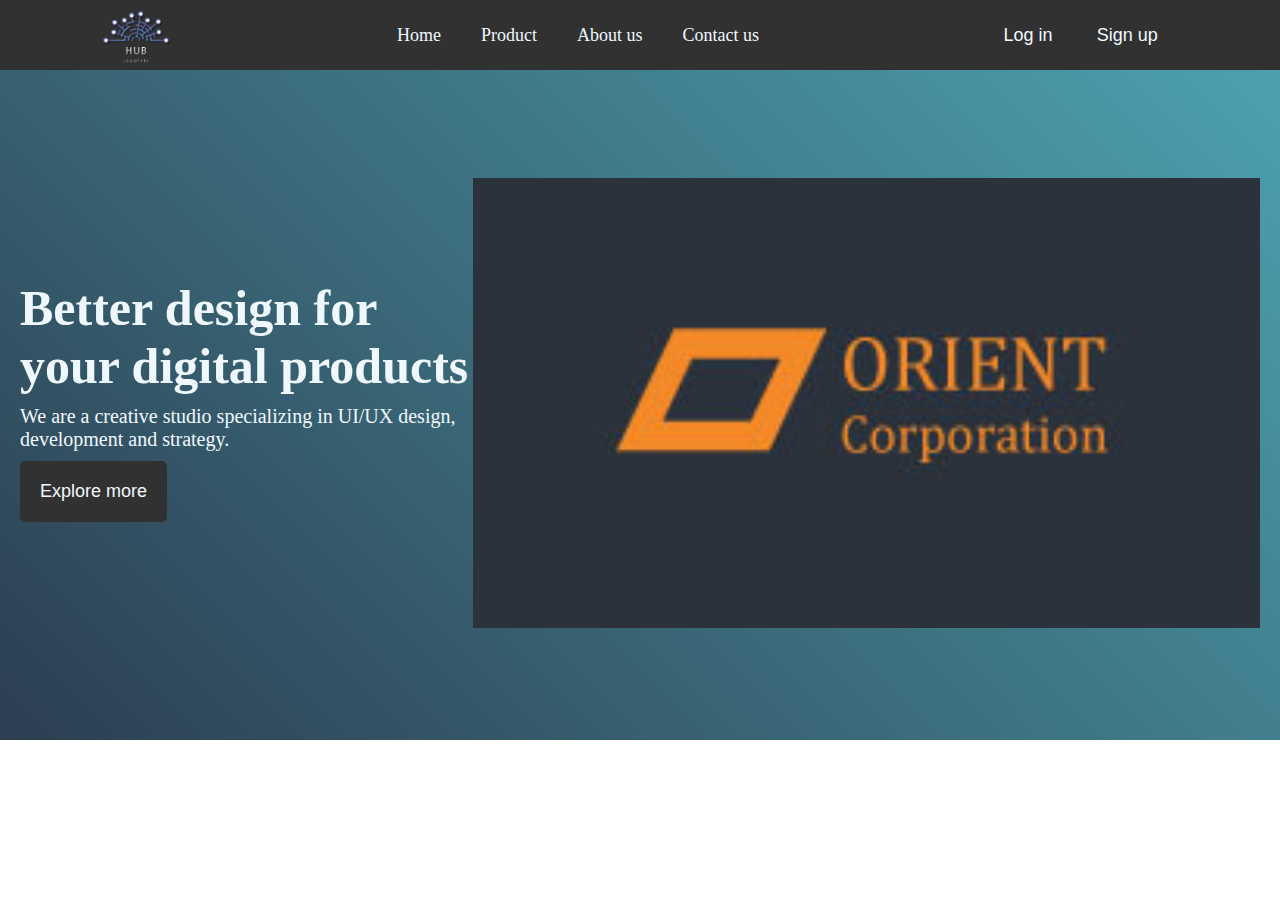
<file: index.html>
<!DOCTYPE html>
<html lang="en">
<head>
    <meta charset="UTF-8">
    <meta name="viewport" content="width=device-width, initial-scale=1.0">
    <title>Website</title>
    <link rel="stylesheet" href="style.css">
    <link rel="shortcut icon" href="./images/LOGO.png" type="image/x-icon">
</head>
<body>
    <main>
        <!--this is heading /-->
        <section>
            <header>
                <div class="bap">
                    <div class="logo">
                        <img class="log" src="images/LOGO.png" alt="which is logo">
                    </div>
                    <div class="mnu">
                        <ul class="unlist">
                            <li class="btn">Home</li>
                            <li class="btn">Product</li>
                            <li class="btn">About us</li>
                            <li class="btn">Contact us</li>                         
                        </ul>
                    </div>
                    <div class="losi">
                        <button class="btn">Log in</button>
                        <button class="btn">Sign up</button>
                    </div>
                </div>
            </header>
        </section>
        <!-- this is content section -->
        <section>
            <div class="cinteiner">
                <div class="content">
                    <h1 class="bnr">Better design for<br>your digital products</h1>
                    <P class="bcntx">We are a creative studio specializing in UI/UX design, development and strategy.</P>
                    <button class="btn ex">Explore more</button>
                </div>

                <div>
                    <img class="orient" src="./images/Untitled-2-3.jpg" alt="">
                </div>
                
            </div>
        </section>
    </main>
</body>
</html>
</file>
<file: style.css>
* {
    margin: 0; 
    padding: 0;
}
.bap{
    display: flex;
    background-color: rgb(50, 49, 49);
    align-content: space-between;
    align-items: center;
    justify-content: space-around;
    
}
.log{
    width: 70px;
    padding-top: 10px;
}
.unlist{
    list-style: none;
    display: flex;
    color: aliceblue;
}
.menu{
    padding: 20px;
}
.menu:hover{
    background: gray;
    cursor: pointer;
}


.btn{
    border: none;
    padding: 20px;
    color: aliceblue;
    background-color: rgb(50, 49, 49);
    font-size: large;
}
.btn:hover{
    background: gray;
    cursor: pointer;
}
.cinteiner{
    display: flex;
    padding: 20px;
    align-items: center;
    justify-content: space-around;
    align-content: center;
    height: 70vh;
    background-image: linear-gradient(45deg, #2C3E50, #4CA1AF);

}
.content{
    color: aliceblue;
    margin-bottom: 10px;

}
.bnr{
   
    font-size: 50px;
    margin-bottom: 10px;

}
.bcntx{
    font-size: 20px;
    margin: 10px 0px; 
}
.content>button{
    border-radius: 5px;
    /* text-size-adjust: 20px; */

}
.orient{
    height: 50vh;
}
</file>
